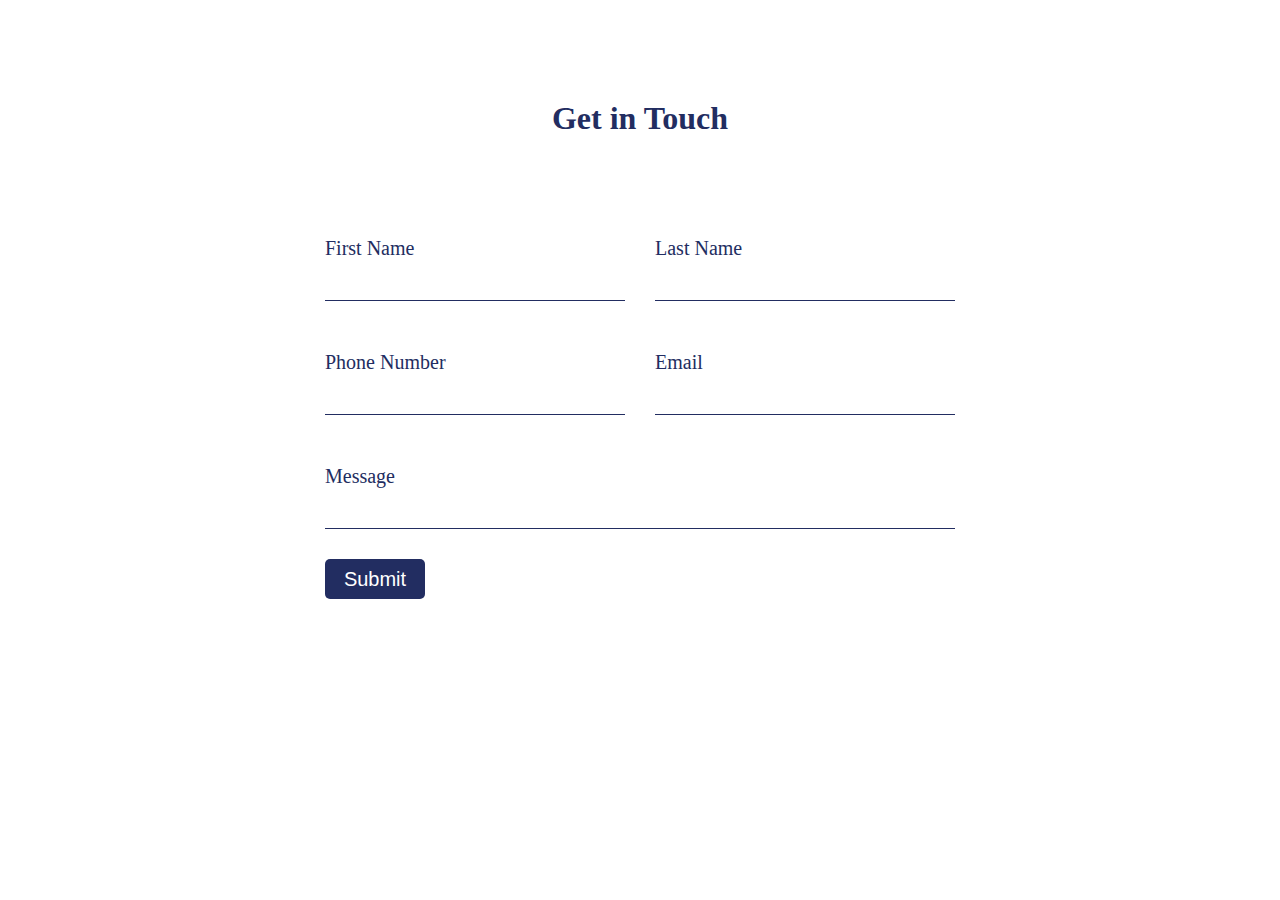
<file: html/contactus.html>
<!DOCTYPE html>
<html lang="en">
  <head>
    <meta charset="UTF-8" />
    <meta name="viewport" content="width=device-width, initial-scale=1.0" />
    <link rel="stylesheet" href="../css/contactus.css" />
    <title>Contact Us</title>
  </head>
  <body>
    <h1 style="margin-bottom: 50px; text-align: center; margin-top: 100px;">
      Get in Touch
    </h1>

    <div class="contact-us">
      <div class="contact">
        <form action="#">
          <div style="margin-bottom: 50px;" class="contact-one">
            <div class="contact-name">
              <label>First Name</label>
              <br />
              <input class="contact-input" type="text" name="name" />
            </div>
            <div class="contact-email">
              <label>Last Name</label>
              <br />
              <input class="contact-input" type="email" name="email" />
            </div>
          </div>
          <div class="contact-one">
            <div class="contact-name">
              <label>Phone Number </label>
              <br />
              <input class="contact-input" type="text" name="name" />
            </div>
            <div class="contact-email">
              <label>Email</label>
              <br />
              <input class="contact-input" type="email" name="email" />
            </div>
          </div>
          <div class="contact-two">
            <label>Message</label>
            <br />
            <input class="contact-input" type="text" name="name" />
          </div>
          <button class="contact-submit" type="submit">Submit</button>
        </form>
      </div>
    </div>
  </body>
</html>
</file>
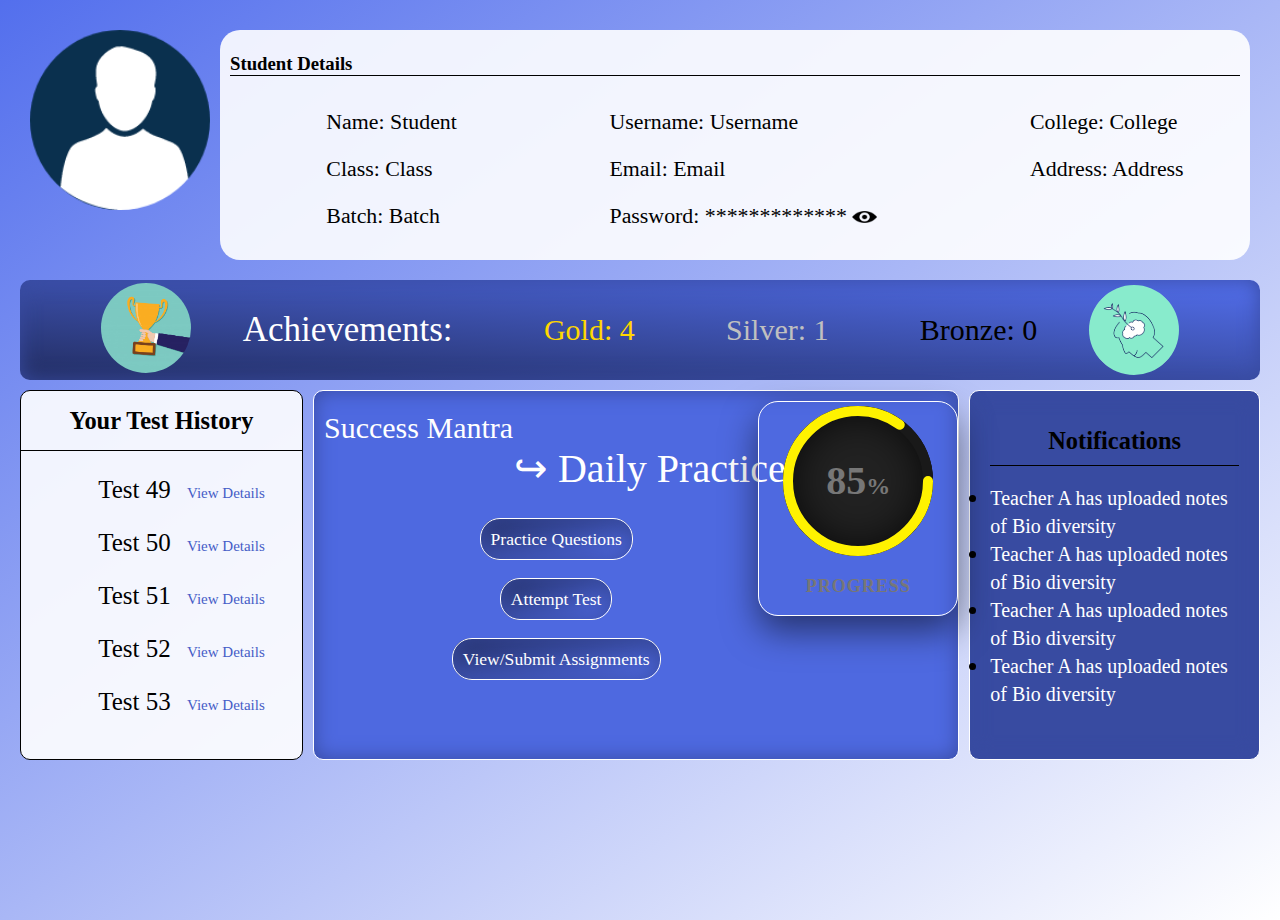
<file: html/studentportal.html>
<!DOCTYPE html>
<html lang="en">
  <head>
    <meta charset="UTF-8" />
    <meta name="viewport" content="width=device-width, initial-scale=1.0" />
    <title>Student Portal</title>
    <link rel="stylesheet" href="../css/studentportal.css" />
  </head>
  <body>
    <main class="main">
      <div class="profile">
        <div class="profile__photo">
          <img
            style="width: 180px; height: 180px;"
            src="../user.png"
            alt="Profile image"
          />
        </div>
        <div class="profile__details">
          <h1 style="border-bottom: 1px solid #000;">Student Details</h1>
          <div class="profile__details-info">
            <li style="font-size: 35px; list-style: none;">
              <ul>
                Name: Student
              </ul>
              <ul>
                Class: Class
              </ul>
              <ul>
                Batch: Batch
              </ul>
            </li>
            <li style="font-size: 35px; list-style: none;">
              <ul>
                Username: Username
              </ul>
              <ul>
                Email: Email
              </ul>
              <ul>
                Password: *************
                <img
                  style="height: 12px; width: 25px; cursor: pointer;"
                  src="../show-password.png"
                  alt=""
                />
              </ul>
            </li>
            <li style="font-size: 35px; list-style: none;">
              <ul>
                College: College
              </ul>
              <ul>
                Address: Address
              </ul>
            </li>
          </div>
        </div>
      </div>
      <div class="profile__achievements">
        <div class="profile__achievements-img1">
          <img
            src="../ach2.jpg"
            style="width: 90px; height: 90px; border-radius: 50%;"
            alt=""
          />
        </div>
        <div style="font-size: 35px; color: #fff;">Achievements:</div>
        <ul style="color: Gold; font-size: 30px;">
          Gold: 4
        </ul>
        <ul style="color: Silver; font-size: 30px;">
          Silver: 1
        </ul>
        <ul style="color: Bronze; font-size: 30px;">
          Bronze: 0
        </ul>

        <img
          src="../ach1.png"
          style="
            width: 90px;
            height: 90px;
            border-radius: 50%;
            transform: rotate(-45deg);
          "
          alt=""
        />
      </div>
      <div class="profile-body">
        <div class="profile-body__one">
          <h1
            style="
              text-align: center;
              border-bottom: 1px solid #000;
              padding-bottom: 15px;
            "
          >
            Your Test History
          </h1>
          <li style="list-style: none; font-size: 40px;">
            <ul>
              Test 49
              <a href="#" class="view-details">View Details</a>
            </ul>
            <ul>
              Test 50
              <a href="#" class="view-details">View Details</a>
            </ul>
            <ul>
              Test 51
              <a href="#" class="view-details">View Details</a>
            </ul>
            <ul>
              Test 52
              <a href="#" class="view-details">View Details</a>
            </ul>
            <ul>
              Test 53
              <a href="#" class="view-details">View Details</a>
            </ul>
          </li>
        </div>
        <div class="profile-body__two">
          <h1
            style="
              margin-left: 10px;
              color: #fff;
              font-weight: 500;
              font-size: 30px;
            "
          >
            Success Mantra
            <div style="margin-left: 190px; font-size: 40px;">
              &#8618; Daily Practice!!!
            </div>
          </h1>
          <div style="text-align: center; margin-right: 200px;">
            <li style="font-size: 45px; list-style: none;">
              <ul>
                <a href="#" class="clickhere">Practice Questions</a>
              </ul>
              <ul>
                <a href="#" class="clickhere">Attempt Test</a>
              </ul>
              <ul>
                <a href="#" class="clickhere">View/Submit Assignments</a>
              </ul>
            </li>
          </div>
          <div class="card">
            <div class="box">
              <div class="percent">
                <svg>
                  <circle cx="70" cy="70" r="70"></circle>
                  <circle cx="70" cy="70" r="70"></circle>
                </svg>
                <div class="number">
                  <h2>85<span>%</span></h2>
                </div>
              </div>
              <h2 class="text">Progress</h2>
            </div>
          </div>
        </div>
        <div class="profile-body__three">
          <h1
            style="
              text-align: center;
              border-bottom: 1px solid #000;
              padding-bottom: 10px;
            "
          >
            Notifications
          </h1>
          <li>
            <a href="#" class="notification-view"
              >Teacher A has uploaded notes of Bio diversity
            </a>
          </li>
          <li>
            <a href="#" class="notification-view"
              >Teacher A has uploaded notes of Bio diversity
            </a>
          </li>
          <li>
            <a href="#" class="notification-view"
              >Teacher A has uploaded notes of Bio diversity
            </a>
          </li>
          <li>
            <a href="#" class="notification-view"
              >Teacher A has uploaded notes of Bio diversity
            </a>
          </li>
        </div>
      </div>
    </main>
  </body>
</html>
</file>
<file: css/contactus.css>
body {
  color: #222d61;
}

.contact-us {
  display: flex;
  justify-content: center;
}
.contact {
  font-size: 20px;
  margin-bottom: 50px;
  padding: 50px;
}
.contact-one {
  display: flex;
  justify-content: space-between;
}
.contact-one .contact-name {
  width: 300px;
  display: flex;
  flex-direction: column;
  margin-right: 30px;
}
.contact-one .contact-email {
  width: 300px;
  display: flex;
  flex-direction: column;
}
.contact-two {
  margin-top: 50px;
  display: flex;
  flex-direction: column;
}
.contact-input {
  border-top: none;
  border-right: none;
  border-left: none;
  border-bottom: 1px solid #222d61;
}
.contact-input:focus {
  outline: none;
}
.contact-submit {
  margin-top: 30px;
  font-size: 20px;
  width: 100px;
  height: 40px;
  border-radius: 5px;
  border-style: none;
  background-color: #222d61;
  color: white;
}
.contact-submit:hover {
  background-color: white;
  color: #222d61;
  outline: 1px solid #222d61;
  border-radius: 5px;
  cursor: pointer;
}
@media (max-width: 760px) {
  .contact-one .contact-name {
    width: 200px;
    margin-right: 20px;
  }
  .contact-one .contact-email {
    width: 200px;
  }
}
@media (max-width: 465px) {
  .contact-one .contact-name {
    width: 150px;
    margin-right: 20px;
  }
  .contact-one .contact-email {
    width: 150px;
  }
}
</file>
<file: css/studentportal.css>
/* Color Shades
#384BA1 
#222D61 
#536FED 
#465DC7
#4E69E0
#ffffff
#000000

*/

* {
  box-sizing: border-box;
  font-size: 62.5%;
}

body {
  box-sizing: inherit;
  padding: 1rem;
  margin: 0;
  background-image: linear-gradient(to left top, #fff, #536fed);
}

.main {
  padding: 1rem;
  font-size: 3rem;
  height: 100vh;
  width: 100%;
  font-size: 10rem;
}

.profile {
  display: flex;
  justify-content: space-between;
  flex-wrap: wrap;
  height: 25rem;
  width: 100%;
}

.profile__photo {
  margin: 1rem;
  height: 18rem;
  border-radius: 50%;
  width: 18rem;
}

.profile__details {
  margin: 1rem 1rem 1rem 0;
  height: 23rem;
  flex: 1;
  background-color: rgba(255, 255, 255, 0.897);
  padding: 1rem;
  font-size: 30px;
  border-radius: 20px;
}

.profile__details-info {
  display: flex;
  justify-content: space-around;
}

.profile__achievements {
  height: 10rem;
  margin: 1rem 0rem 1rem 0rem;
  font-size: 30px;
  text-align: center;
  background-color: white;
  padding: 3rem;
  display: flex;
  justify-content: space-evenly;
  align-items: center;
  border-radius: 10px;
  background-image: linear-gradient(to top right, #222d61, #536fed);
  box-shadow: inset 0rem 0rem 2rem #384ba1;
}

.notification-view {
  color: white;
  font-size: 20px;
  text-decoration: none;
  margin-bottom: 10px;
}

.view-details,
.view-details:link,
.view-details:visited {
  text-decoration: none;
  color: #465dc7;
  margin-left: 10px;
  font-size: 15px;
}

.view-details:hover {
  text-decoration: underline;
}

.profile-body {
  display: flex;
  height: 37rem;
  width: 100%;
}

.profile-body__one {
  height: 37rem;
  width: 35rem;
  background-color: rgba(255, 255, 255, 0.897);

  border: 1px solid #000;
  border-radius: 10px;
  text-align: center;
}
.profile-body__two {
  position: relative;
  margin: 0 1rem 0 1rem;
  height: 37rem;
  width: 800px;
  border-radius: 10px;
  border: 1px solid #fff;
  box-shadow: inset 0rem 0rem 2rem #384ba1;

  background-color: #4e69e0;
}
.profile-body__three {
  border-radius: 10px;
  height: 37rem;
  width: 35rem;
  padding: 2rem;
  background-color: #384ba1;
  border: 1px solid #fff;
  box-shadow: inset 0rem 0rem 2rem #384ba1;
}

.clickhere,
.clickhere:link,
.clickhere:visited {
  text-decoration: none;
  padding: 10px;
  color: white;
  background-image: linear-gradient(to right bottom, #222d61, #536fed);
  border-radius: 20px;
  text-align: center;
  border: 1px solid #fff;
  box-shadow: inset 0rem 0rem 2rem #384ba1;
}

/* Progress-section */

.card {
  position: absolute;
  top: 20px;
  right: 0;
  width: 200px;
  display: flex;
  justify-content: center;
  align-items: center;
  height: 215px;
  border-radius: 20px;
  text-align: center;
  overflow: hidden;
  transition: 0.5s;
  box-shadow: 0 15px 35px rgba(0, 0, 0, 0.5);
  transform: translateY(-10px);
  border: 1px solid #fff;
}

.percent {
  position: relative;
  width: 150px;
  height: 150px;
  border-radius: 50%;
  box-shadow: inset 0 0 50px #000;
  background: #222;
  z-index: 1000;
}

.percent .number {
  position: absolute;
  top: 0;
  left: 0;
  width: 100%;
  height: 100%;
  display: flex;
  justify-content: center;
  align-items: center;
  border-radius: 50%;
}

.percent .number h2 {
  color: #777;
  font-weight: 700;
  font-size: 40px;
  transition: 0.5s;
}

.card:hover .percent .number h2 {
  color: #fff;
  font-size: 60px;
}

.percent .number h2 span {
  font-size: 24px;
  color: #777;
}

.card:hover .percent .number h2 span {
  color: #fff;
}

.text {
  position: relative;
  color: #777;
  margin-top: 20px;
  font-weight: 700;
  font-size: 18px;
  letter-spacing: 1px;
  text-transform: uppercase;
  transition: 0.5s;
}

.card:hover .text {
  color: #fff;
}

svg {
  position: relative;
  width: 150px;
  height: 150px;
  z-index: 1000;
}

svg circle {
  width: 100%;
  height: 100%;
  fill: none;
  stroke: #191919;
  stroke-width: 10;
  stroke-linecap: round;
  transform: translate(5px, 5px);
}

svg circle:nth-child(2) {
  stroke-dasharray: 440;
  stroke-dashoffset: 440;
}

.card:nth-child(3) svg circle:nth-child(2) {
  stroke-dashoffset: calc(440 - (440 * 85) / 100);
  stroke: #fff200;
}
</file>
